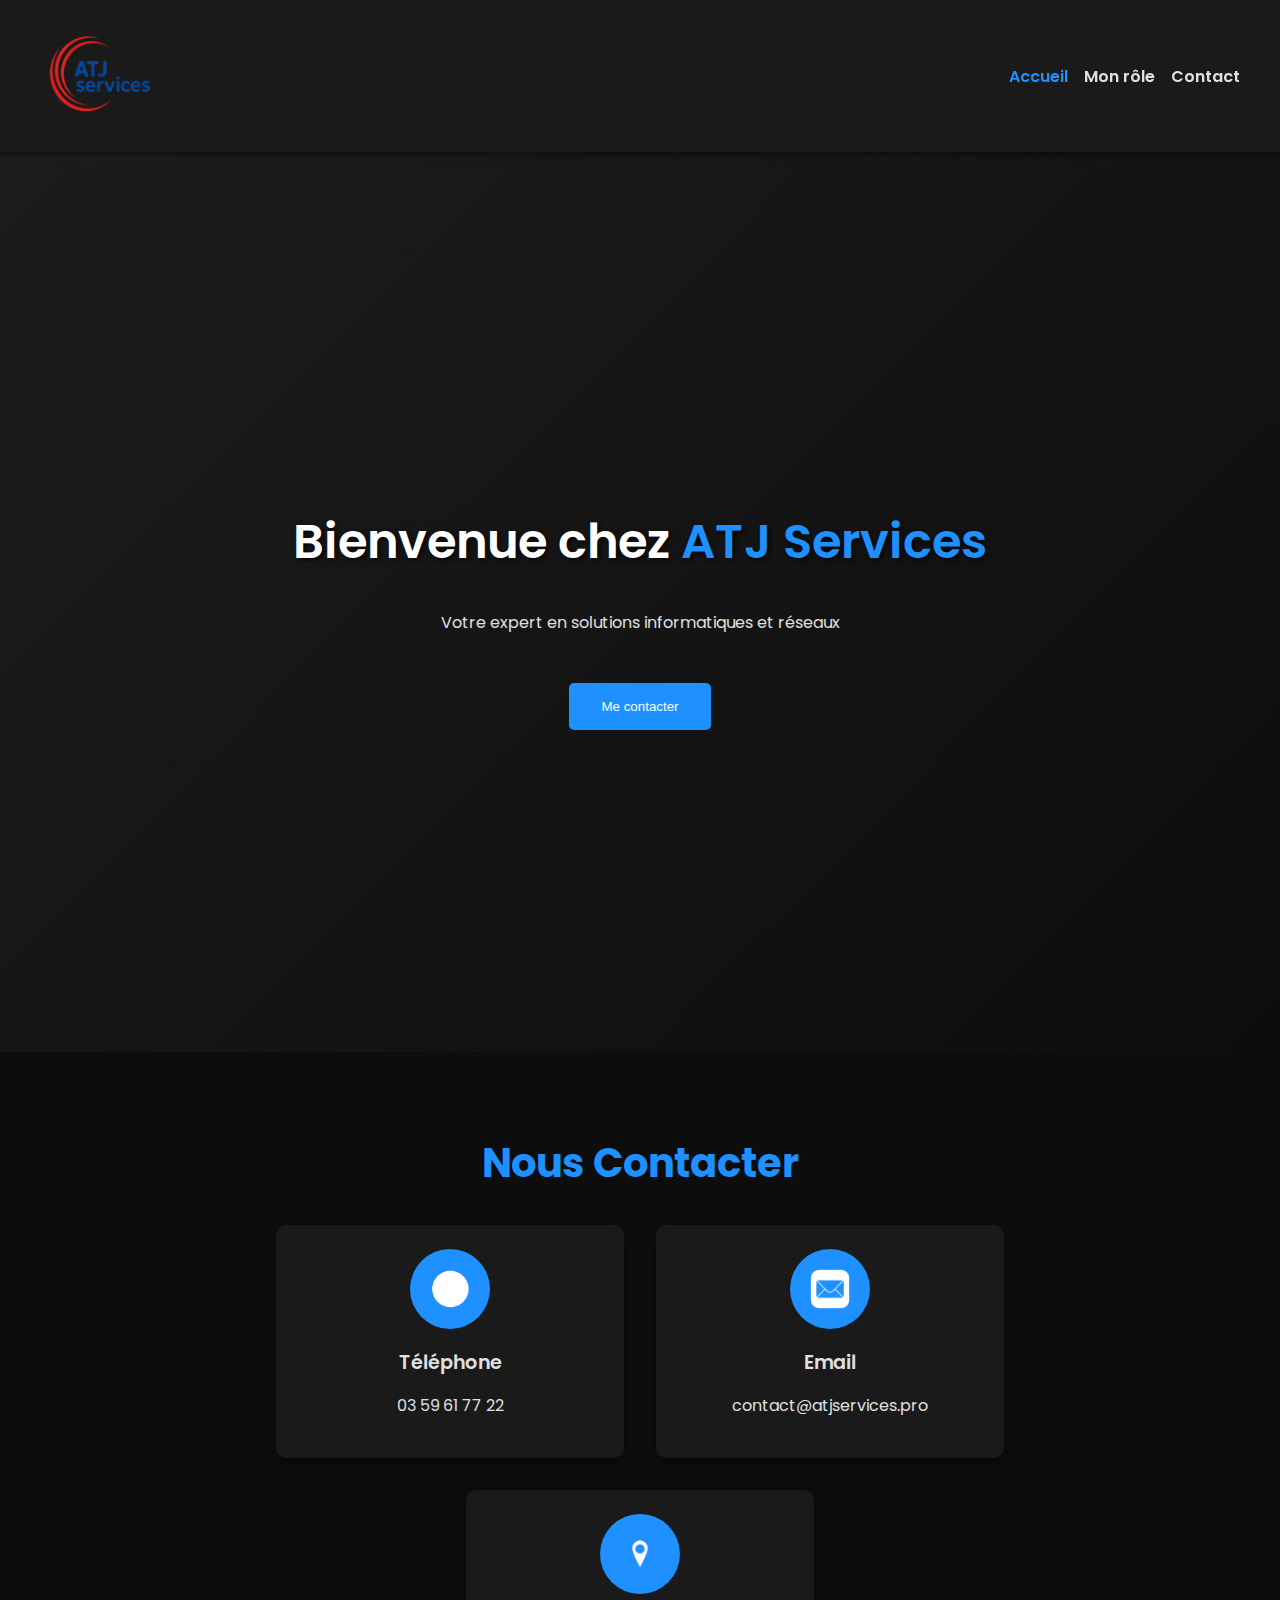
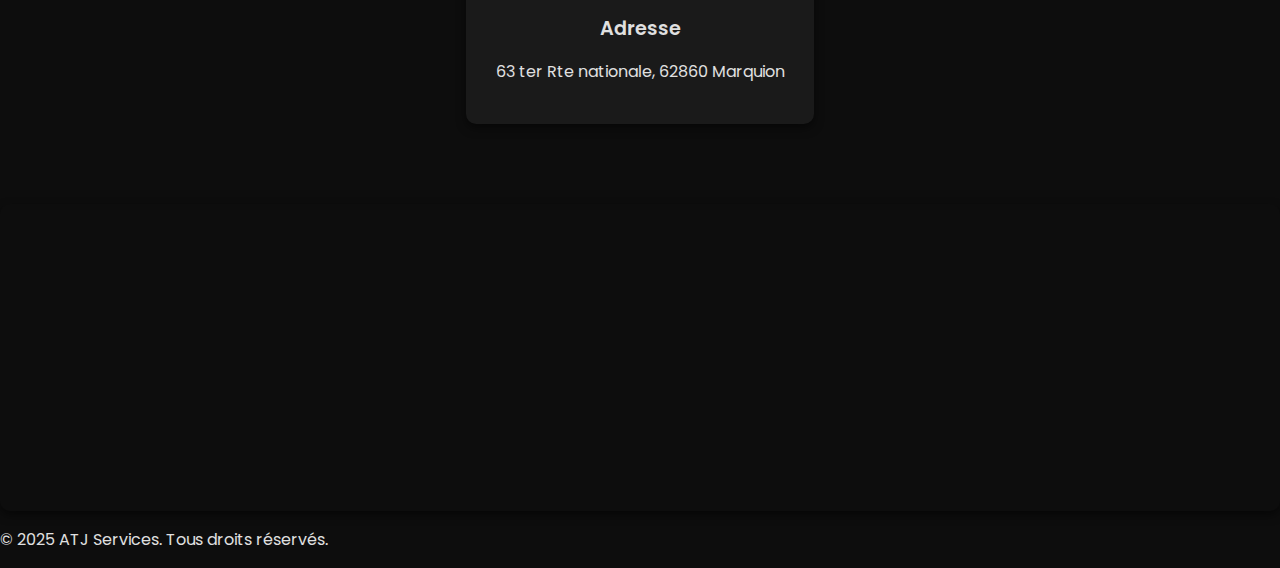
<file: index.html>
<!DOCTYPE html>
<html lang="fr">
<head>
    <meta charset="UTF-8">
    <meta name="viewport" content="width=device-width, initial-scale=1.0">
    <title>ATJ Services - Accueil</title>
    <link rel="stylesheet" href="style.css">
    <link href="https://fonts.googleapis.com/css2?family=Poppins:wght@300;400;600&display=swap" rel="stylesheet">
    <link rel="icon" href="logo.png" type="image/png">
</head>
<body>
    <header>
        <div class="container">
            <img src="logo.png" alt="Logo ATJ Services" class="logo">
            <nav>
                <ul>
                    <li><a href="index.html" class="active">Accueil</a></li>
                    <li><a href="role.html">Mon rôle</a></li>
                    <li><a href="#contact">Contact</a></li>
                </ul>
            </nav>
        </div>
    </header>

    <!-- Hero Section -->
    <section id="hero">
        <div class="hero-content">
            <h1>Bienvenue chez <span>ATJ Services</span></h1>
            <p>Votre expert en solutions informatiques et réseaux</p>
            <button class="btn-scroll" onclick="scrollToSection('#contact')">Me contacter</button>
        </div>
    </section>

    <!-- Contact Section -->
    <section id="contact" class="contact-section">
        <h2>Nous Contacter</h2>
        <div class="contact-grid">
            <div class="contact-item">
                <div class="icon-container">
                    <img src="phone-icon.png" alt="Téléphone">
                </div>
                <p class="contact-title">Téléphone</p>
                <p>03 59 61 77 22</p>
            </div>
            <div class="contact-item">
                <div class="icon-container">
                    <img src="email-icon.png" alt="Email">
                </div>
                <p class="contact-title">Email</p>
                <p>contact@atjservices.pro</p>
            </div>
            <div class="contact-item">
                <div class="icon-container">
                    <img src="location-icon.png" alt="Adresse">
                </div>
                <p class="contact-title">Adresse</p>
                <p>63 ter Rte nationale, 62860 Marquion</p>
            </div>
        </div>
    </section>
    <!-- Carte Google Maps -->
    <div class="map-container">
        <iframe 
            src="https://www.google.com/maps/embed?pb=!1m18!1m12!1m3!1d2525.312745789463!2d3.059309116045605!3d50.31612387945464!2m3!1f0!2f0!3f0!3m2!1i1024!2i768!4f13.1!3m3!1m2!1s0x47c2c62c34f8b5ff%3A0x7e46c0b0c7f7a4ba!2s63%20Route%20nationale%2C%2062860%20Marquion%2C%20France!5e0!3m2!1sfr!2sfr!4v1682345678901!5m2!1sfr!2sfr" 
            width="100%" 
            height="300" 
            style="border:0;" 
            allowfullscreen="" 
            loading="lazy" 
            referrerpolicy="no-referrer-when-downgrade">
        </iframe>
    </div>
</section>

    <!-- Footer -->
    <footer>
        <p>&copy; 2025 ATJ Services. Tous droits réservés.</p>
    </footer>
</body>
</html>
</file>
<file: style.css>
/* Global Styles */
body {
    margin: 0;
    font-family: 'Poppins', sans-serif;
    background-color: #0d0d0d; /* Noir profond pour un effet futuriste */
    color: #e0e0e0; /* Blanc cassé pour un contraste agréable */
    overflow-x: hidden;
}

header {
    background-color: #1a1a1a;
    padding: 1rem 0;
    position: sticky;
    top: 0;
    z-index: 1000;
    box-shadow: 0 2px 5px rgba(0, 0, 0, 0.5);
}

header .container {
    display: flex;
    justify-content: space-between;
    align-items: center;
    max-width: 1200px;
    margin: 0 auto;
    padding: 0 20px;
}

header nav ul {
    list-style: none;
    display: flex;
    gap: 1rem;
    margin: 0;
    padding: 0;
}

header nav ul li a {
    text-decoration: none;
    color: #e0e0e0;
    font-weight: 600;
    transition: color 0.3s ease;
}

header nav ul li a:hover,
header nav ul li a.active {
    color: #1e90ff;
}

header .logo {
    width: 120px;
}

/* Hero Section */
#hero {
    background: linear-gradient(135deg, #1c1c1c, #0d0d0d);
    height: 100vh;
    display: flex;
    align-items: center;
    justify-content: center;
    text-align: center;
    position: relative;
    overflow: hidden;
}

#hero .hero-content h1 {
    font-size: 3rem;
    font-weight: 600;
    color: #fff;
    text-shadow: 2px 2px 5px rgba(0, 0, 0, 0.8);
}

#hero .hero-content h1 span {
    color: #1e90ff;
}

#hero .subtitle {
    font-size: 1.2rem;
    margin-top: 1rem;
    color: #ccc;
}

#hero .btn-scroll {
    margin-top: 2rem;
    padding: 1rem 2rem;
    background-color: #1e90ff;
    color: #fff;
    border: none;
    border-radius: 5px;
    cursor: pointer;
    transition: transform 0.3s;
}

#hero .btn-scroll:hover {
    transform: scale(1.1);
}

/* Floating Circles for Futuristic Effect */
.floating-circles .circle {
    position: absolute;
    background: rgba(30, 144, 255, 0.2);
    border-radius: 50%;
    animation: float 6s infinite ease-in-out;
}

.floating-circles .circle:nth-child(1) {
    width: 200px;
    height: 200px;
    top: 20%;
    left: 15%;
    animation-duration: 8s;
}

.floating-circles .circle:nth-child(2) {
    width: 150px;
    height: 150px;
    bottom: 25%;
    right: 10%;
    animation-duration: 10s;
}

.floating-circles .circle:nth-child(3) {
    width: 300px;
    height: 300px;
    top: 50%;
    left: 50%;
    animation-duration: 12s;
}

@keyframes float {
    0%, 100% {
        transform: translateY(0);
    }
    50% {
        transform: translateY(-20px);
    }
}

/* Section Mon Rôle */
.section {
    padding: 3rem 10%;
    text-align: center;
    background: #101010;
}

.dynamic-text-container {
    display: inline-flex; /* Flexbox pour aligner correctement */
    gap: 0.5rem;
    align-items: center;
}

.dynamic-text-container p {
    font-size: 1.5rem;
    font-weight: 300;
}

.dynamic-text {
    font-weight: 600;
    color: #1e90ff;
    display: inline-block;
    white-space: nowrap;
    overflow: hidden;
    vertical-align: middle;
    animation: typing 3s steps(30, end) infinite, blink 0.6s step-end infinite alternate;
    border-right: 2px solid #1e90ff;
}

@keyframes typing {
    from {
        width: 0;
    }
    to {
        width: 100%;
    }
}

@keyframes blink {
    from {
        border-color: transparent;
    }
    to {
        border-color: #1e90ff;
    }
}

/* Section Contact */
.contact-section {
    text-align: center;
    padding: 3rem 1rem;
    background-color: #0d0d0d;
    color: #e0e0e0;
}

.contact-section h2 {
    font-size: 2.5rem;
    margin-bottom: 2rem;
    color: #1e90ff;
}

.contact-grid {
    display: flex;
    justify-content: center;
    align-items: stretch;
    gap: 2rem;
    flex-wrap: wrap;
    margin: 0 auto;
    max-width: 1000px;
}

.contact-item {
    background: #1a1a1a;
    border-radius: 10px;
    padding: 1.5rem;
    text-align: center;
    width: 300px;
    box-shadow: 0 4px 10px rgba(0, 0, 0, 0.5);
    transition: transform 0.3s ease, box-shadow 0.3s ease;
}

.contact-item:hover {
    transform: translateY(-5px);
    box-shadow: 0 8px 20px rgba(0, 0, 0, 0.7);
}

.icon-container {
    width: 80px;
    height: 80px;
    border-radius: 50%;
    background-color: #1e90ff;
    display: flex;
    justify-content: center;
    align-items: center;
    margin: 0 auto 1rem;
}

.icon-container img {
    width: 50%;
    height: auto;
    filter: brightness(0) invert(1);
}

.contact-title {
    font-size: 1.2rem;
    font-weight: 600;
    margin-bottom: 0.5rem;
    color: #e0e0e0;
}

.contact-info {
    font-size: 1rem;
    color: #bbb;
}
/* Map Container */
.map-container {
    margin-top: 2rem;
    border-radius: 10px;
    overflow: hidden;
    box-shadow: 0 4px 10px rgba(0, 0, 0, 0.5);
}
</file>
